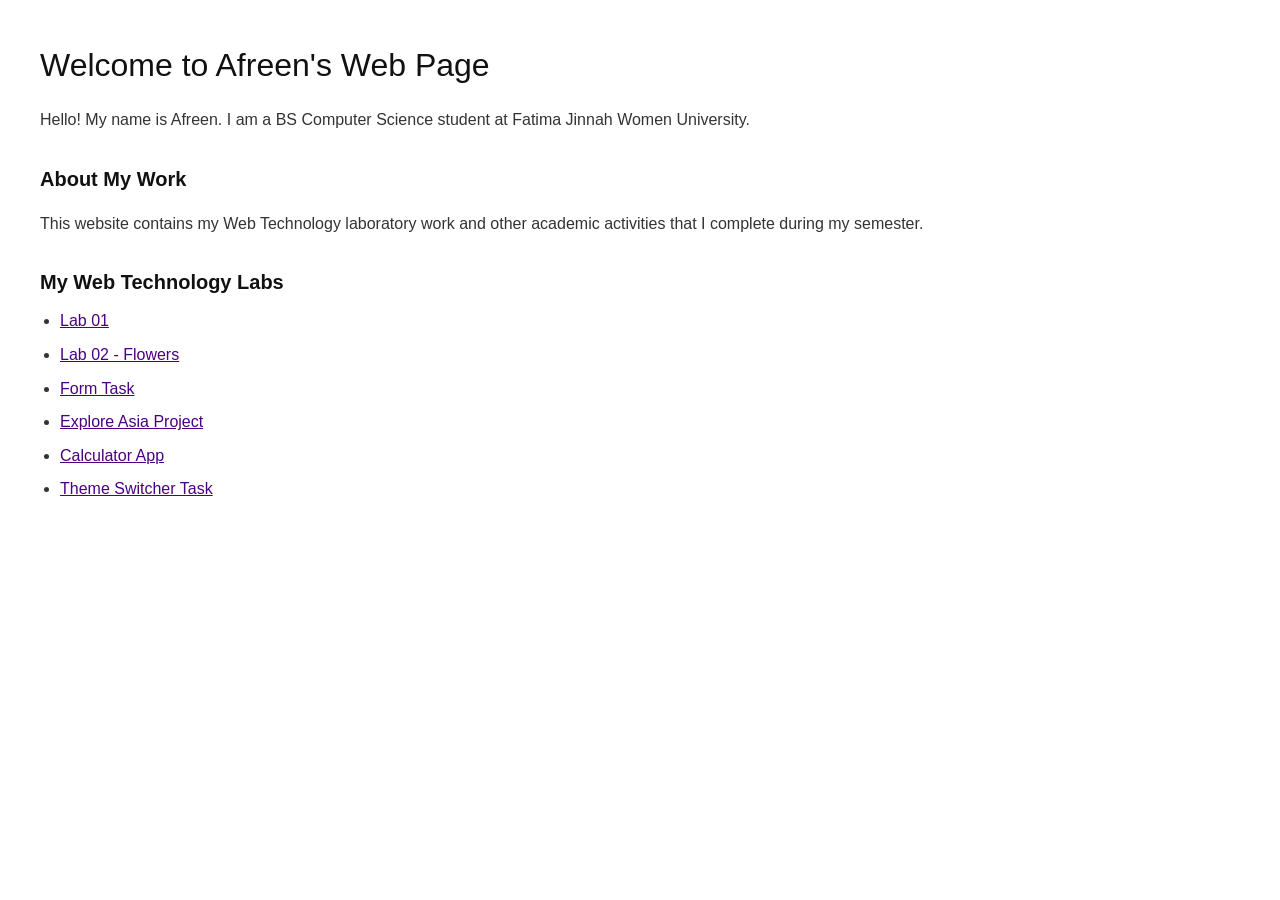
<file: index.html>
<!DOCTYPE html>
<html lang="en">
<head>
  <meta charset="UTF-8">
  <meta name="viewport" content="width=device-width, initial-scale=1.0">
  <title>Welcome to Afreen's Web Page</title>
  <style>
    body {
      font-family: Arial, sans-serif;
      margin: 40px;
      line-height: 1.6;
      color: #333333;
      background-color: #ffffff;
    }

    /* Top Heading: Simple & Thin */
    h1 {
      font-weight: 300;
      font-size: 32px;
      color: #111111;
      margin-bottom: 15px;
    }

    /* Section Headings */
    h2 {
      font-weight: bold;
      font-size: 20px;
      color: #111111;
      margin-top: 30px;
      margin-bottom: 10px;
    }

    p {
      margin-bottom: 15px;
      font-size: 16px;
    }

    /* Simple Unordered List */
    ul {
      list-style-type: disc;
      padding-left: 20px;
      margin-top: 10px;
    }

    li {
      margin-bottom: 8px;
    }

    a {
      color: #4b0082;
      text-decoration: underline;
    }

    a:hover {
      color: #0056b3;
    }
  </style>
</head>
<body>

  <h1>Welcome to Afreen's Web Page</h1>
  <p>Hello! My name is Afreen. I am a BS Computer Science student at Fatima Jinnah Women University.</p>

  <h2>About My Work</h2>
  <p>This website contains my Web Technology laboratory work and other academic activities that I complete during my semester.</p>


  <h2>My Web Technology Labs</h2>
  <ul>
    <li><a href="lab01.html">Lab 01</a></li>
    <li><a href="Lab02/index.html">Lab 02 - Flowers</a></li>
    <li><a href="formtask/index.html">Form Task</a></li>
    <li><a href="WorldMapProject/index.html">Explore Asia Project</a></li>
    <li><a href="calculatirapp/index.html">Calculator App</a></li>
    <li><a href="ThemeTask/index.html">Theme Switcher Task</a></li>
  </ul>

</body>
</html>
</file>
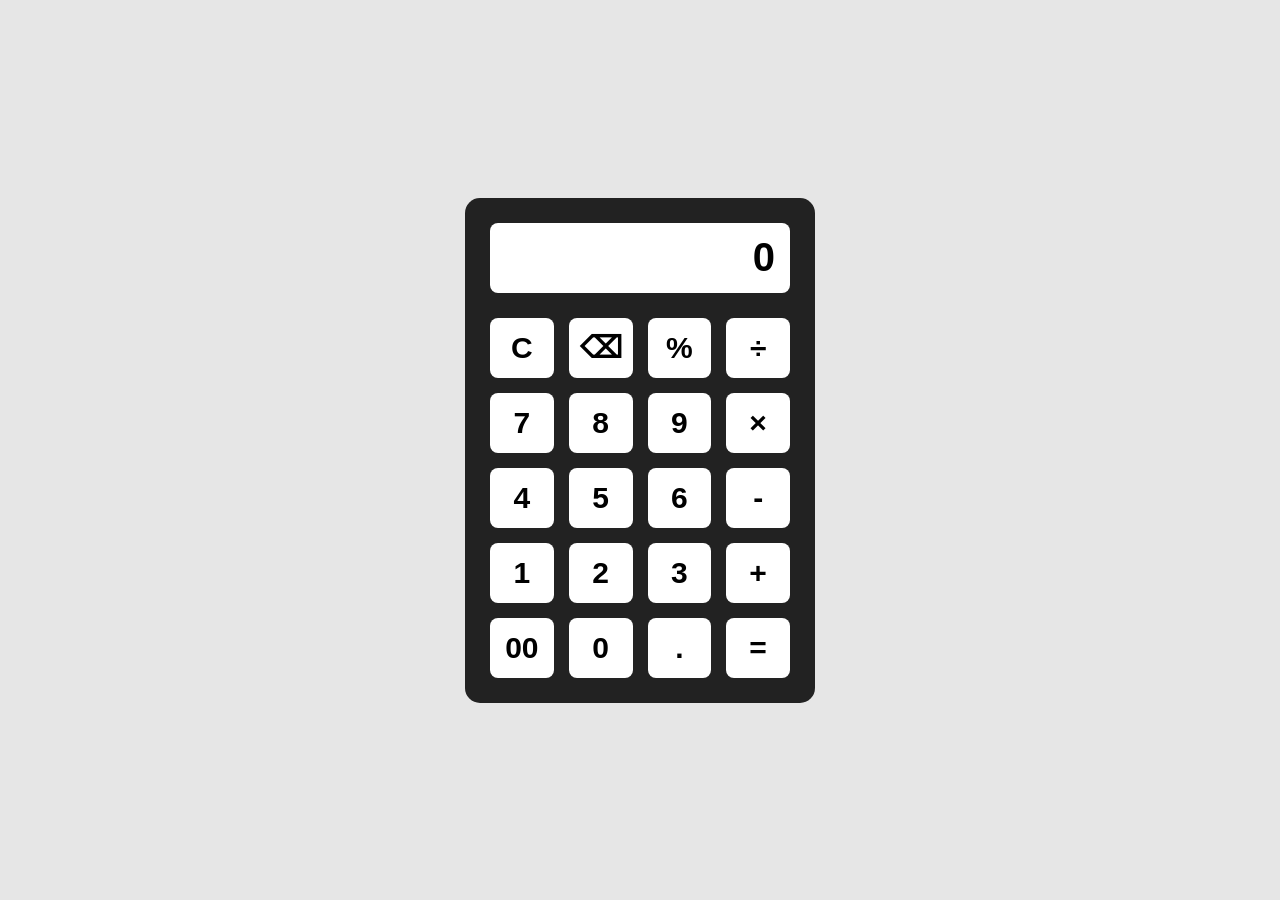
<file: calculatorapp/index.html>
<!DOCTYPE html>
<html lang="en">
<head>
    <meta charset="UTF-8">
    <meta name="viewport" content="width=device-width, initial-scale=1.0">
    <title>Simple Calculator</title>
    <style>
        body {
          background: #e6e6e6;
          display: flex;
          justify-content: center;
          align-items: center;
          height: 100vh;
          margin: 0;
          font-family: Arial, sans-serif;
        }

        .calculator {
          background: #222;
          padding: 25px;
          border-radius: 15px;
          width: 300px;
        }

        #display {
          width: 100%;
          height: 70px;
          font-size: 40px;
          font-weight: bold;
          text-align: right;
          padding: 10px 15px;
          margin-bottom: 25px;
          border: none;
          border-radius: 8px;
          background: white;
          color: black;
          box-sizing: border-box;
        }

        .buttons {
          display: grid;
          grid-template-columns: repeat(4, 1fr);
          gap: 15px;
        }

        button {
          height: 60px;
          font-size: 30px;
          font-weight: bold;
          border: none;
          border-radius: 8px;
          background: white;
          color: black;
          cursor: pointer;
        }

        button:hover {
          background: #cccccc;
        }

        .wide {
          grid-column: span 2;
        }
    </style>
</head>
<body>

    <div class="calculator">
        <!-- Display -->
        <input type="text" id="display" value="0" readonly>

        <!-- Buttons Grid -->
        <div class="buttons">
            <button onclick="clearDisplay()">C</button>
            <button onclick="deleteLast()">⌫</button>
            <button onclick="press('%')">%</button>
            <button onclick="press('/')">÷</button>

            <button onclick="press('7')">7</button>
            <button onclick="press('8')">8</button>
            <button onclick="press('9')">9</button>
            <button onclick="press('*')">×</button>

            <button onclick="press('4')">4</button>
            <button onclick="press('5')">5</button>
            <button onclick="press('6')">6</button>
            <button onclick="press('-')">-</button>

            <button onclick="press('1')">1</button>
            <button onclick="press('2')">2</button>
            <button onclick="press('3')">3</button>
            <button onclick="press('+')">+</button>

            <button onclick="press('00')">00</button>
            <button onclick="press('0')">0</button>
            <button onclick="press('.')">.</button>
            <button onclick="calculate()">=</button>
        </div>
    </div>

    <script>
        var display = document.getElementById("display");

        function press(value) {
          if (display.value === "0" || display.value === "Error") {
            display.value = "";
          }
          display.value = display.value + value;
        }

        function clearDisplay() {
          display.value = "0";
        }

        function deleteLast() {
          display.value = display.value.slice(0, -1);
          if (display.value === "") {
            display.value = "0";
          }
        }

        function calculate() {
          try {
            var answer = eval(display.value);
            display.value = Math.round(answer * 1000000) / 1000000;
          } catch (error) {
            display.value = "Error";
          }
        }
    </script>
</body>
</html>
</file>
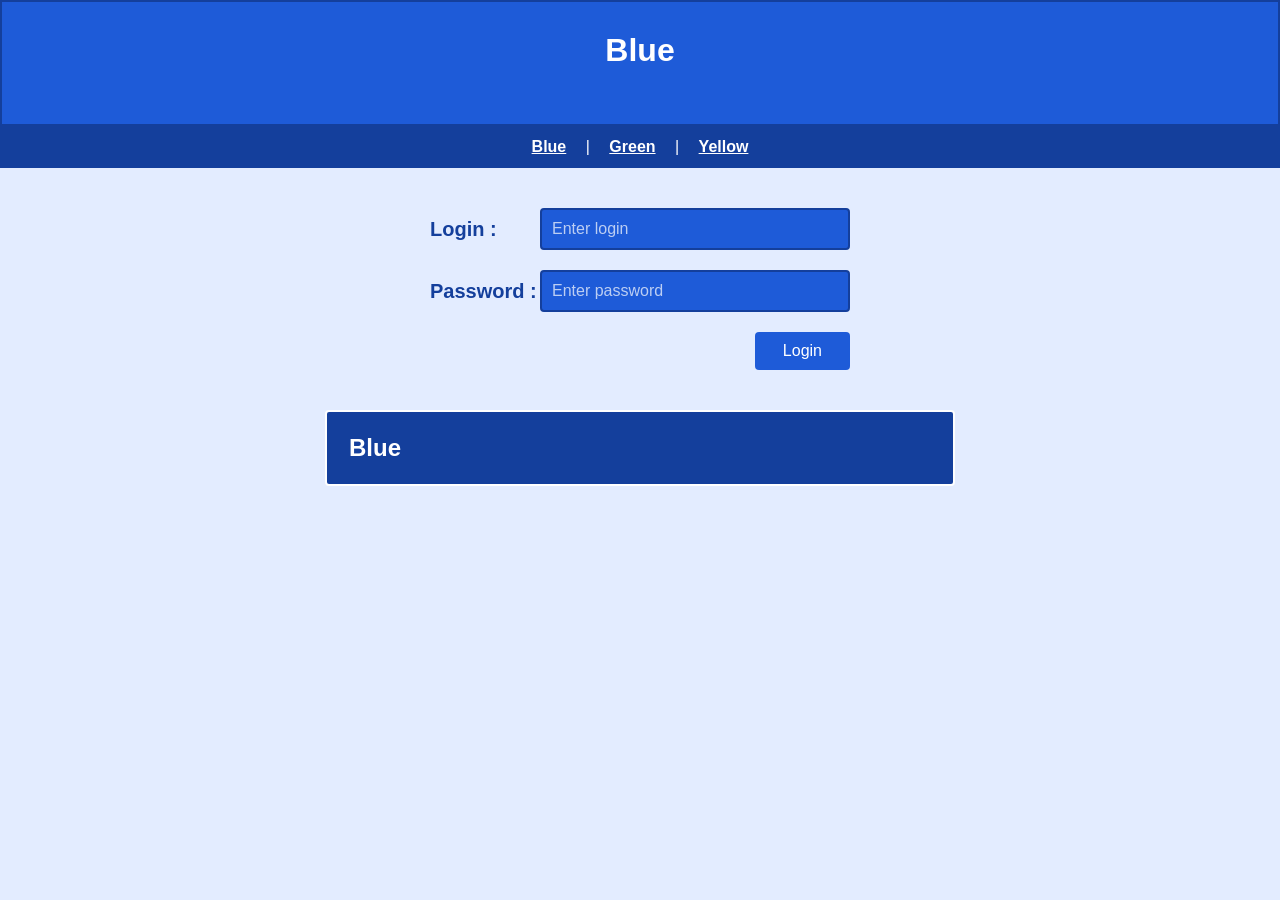
<file: ThemeTask/index.html>
<!DOCTYPE html>
<html lang="en">
<head>
  <meta charset="UTF-8">
  <title>Dynamic Theme & Login Task</title>
  <link rel="stylesheet" href="style.css">
</head>
<body>

  <!-- Header -->
  <div class="header">
    <h1 id="themeName">Blue</h1>
  </div>

  <!-- Navbar -->
  <div class="navbar">
    <a href="#" data-theme="blue">Blue</a> | 
    <a href="#" data-theme="green">Green</a> | 
    <a href="#" data-theme="yellow">Yellow</a>
  </div>

  <!-- Login Form Area -->
  <div class="form-area">
    <div class="row">
      <label for="username">Login :</label>
      <input type="text" id="username" placeholder="Enter login">
    </div>

    <div class="row">
      <label for="password">Password :</label>
      <input type="password" id="password" placeholder="Enter password">
    </div>

    <div class="row action">
      <span id="errorMsg"></span>
      <button id="loginBtn">Login</button>
    </div>
  </div>

  <!-- Result Box -->
  <div id="resultBox" class="result-box">
    Blue
  </div>

  <script src="script.js"></script>
</body>
</html>
</file>
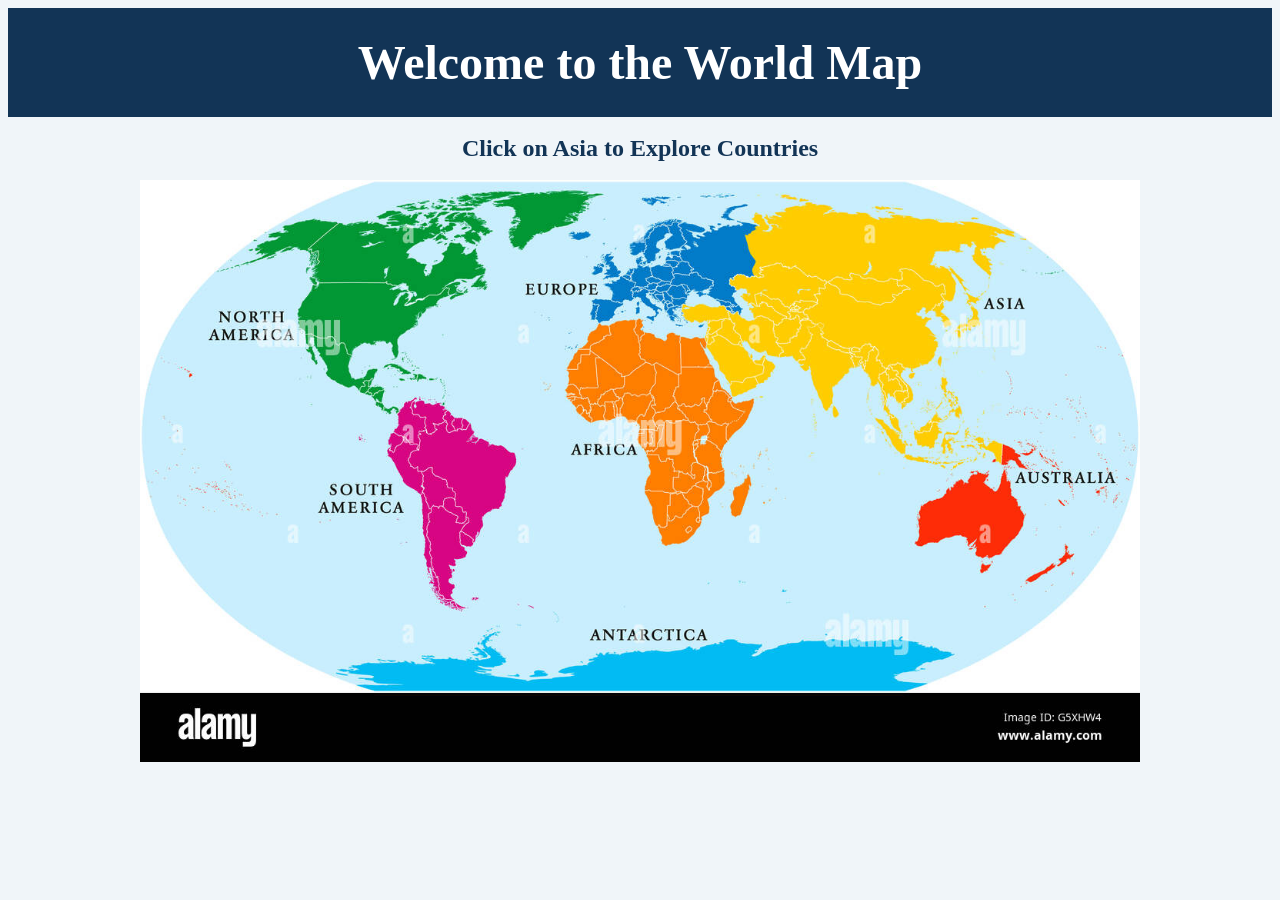
<file: WorldMapProject/index.html>
<!DOCTYPE html>
<html>
<head>
    <title>World Map</title>
</head>

<body bgcolor="#F0F5F9">

    <table width="100%" bgcolor="#123456" cellpadding="25">
        <tr>
            <td align="center">
                <font color="white" size="7">
                    <b>Welcome to the World Map</b>
                </font>
            </td>
        </tr>
    </table>

    <br>

    <center>
        <font color="#123456" size="5">
            <b>Click on Asia to Explore Countries</b>
        </font>

        <br><br>

        <img src="images/world-map.jpg"
             alt="World Map"
             width="1000"
             usemap="#worldmap">

        <map name="worldmap">

            <area shape="rect"
                  coords="550,50,950,400"
                  href="asia.html"
                  alt="Asia"
                  title="Click to Explore Asia">

        </map>

    </center>

</body>
</html>
</file>
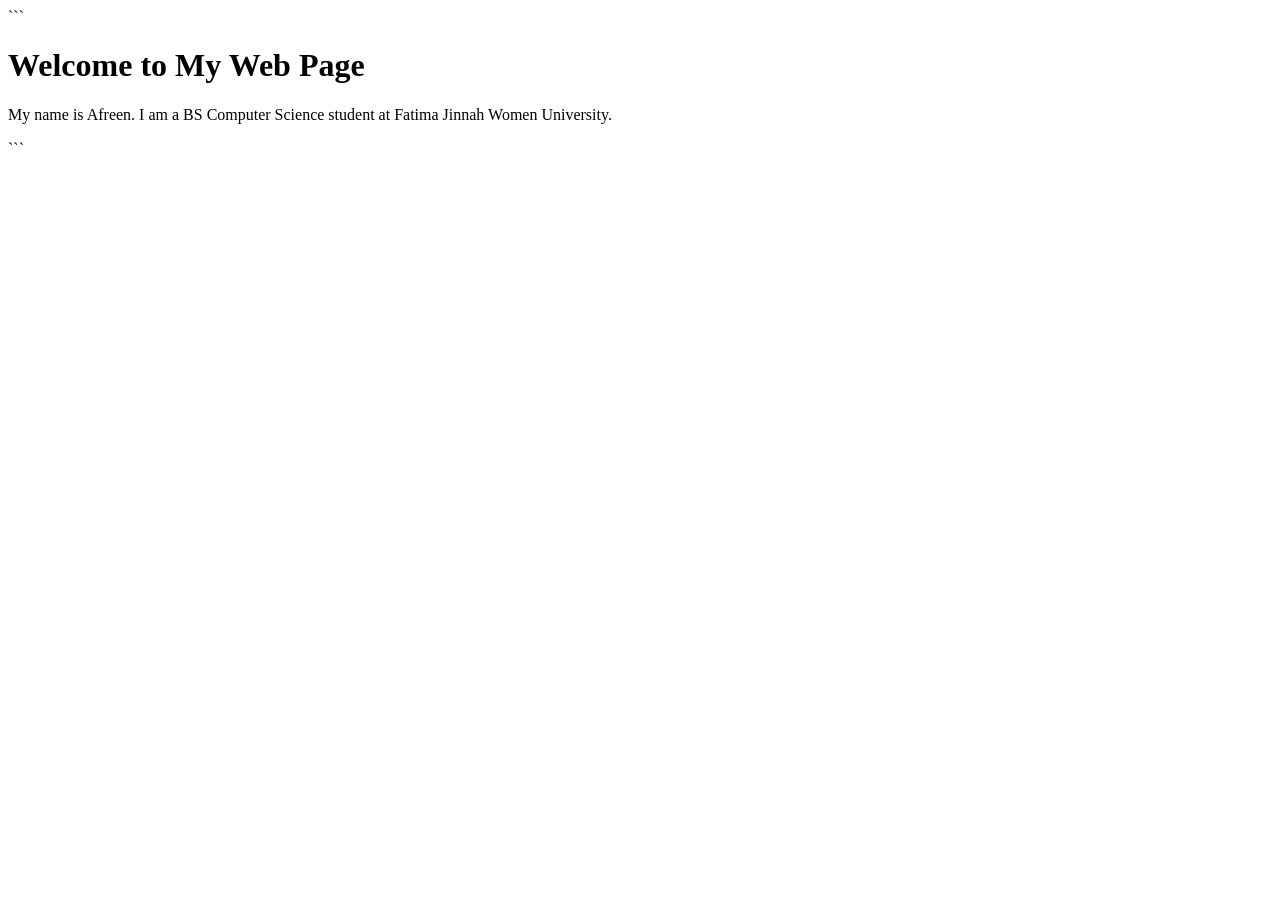
<file: lab01.html>
<!DOCTYPE html>

<html>
<head>
    <title>My First HTML Page</title>
</head>

<body>

```
<h1>Welcome to My Web Page</h1>

<p>
    My name is Afreen. I am a BS Computer Science student
    at Fatima Jinnah Women University.
</p>
```

</body>
</html>
</file>
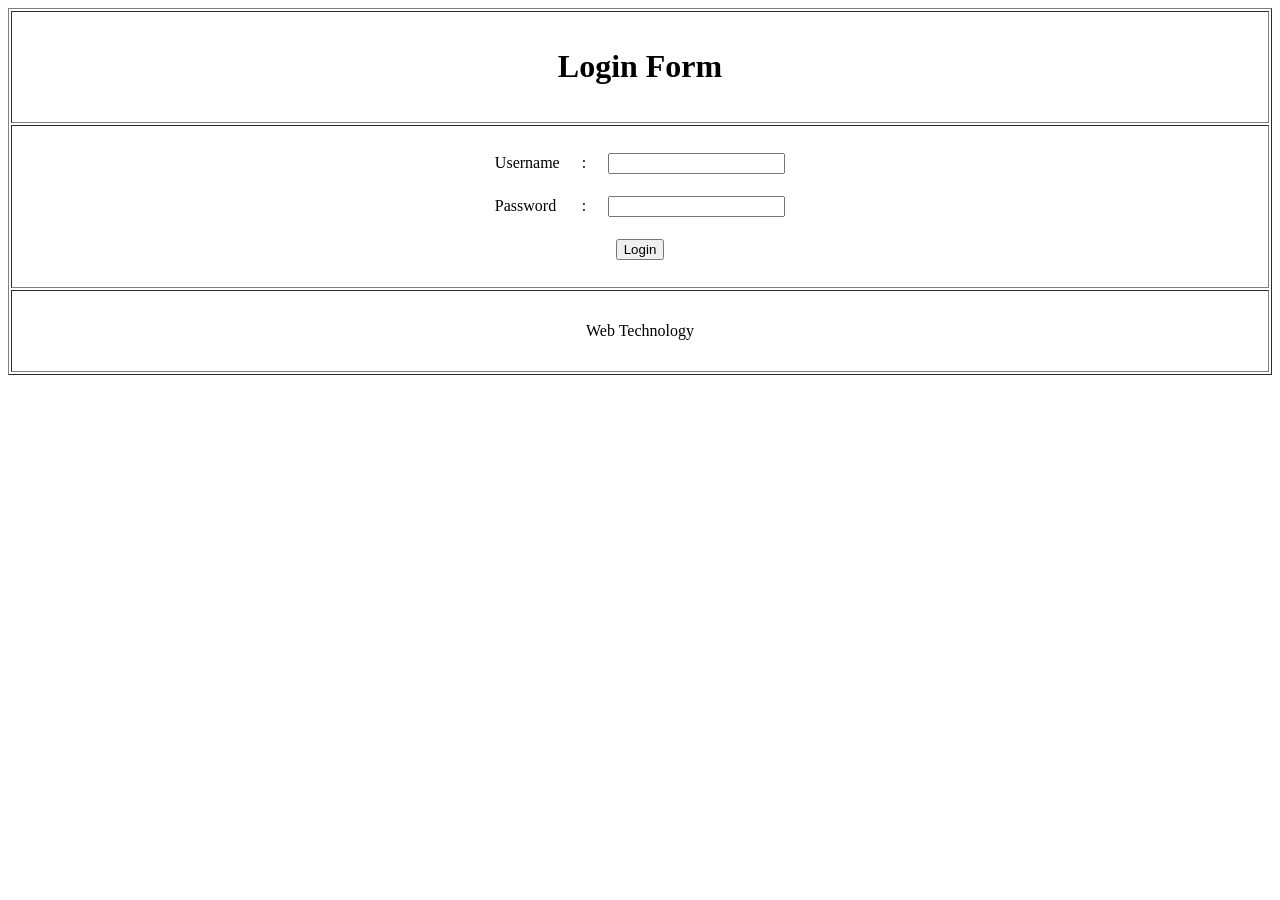
<file: formtask/first.html>
<!DOCTYPE html>
<html>

<head>

    <title>Login Page</title>

</head>

<body>

<table border="1" width="100%" cellpadding="15">

    <!-- Header -->

    <tr>
        <td align="center">

            <h1>Login Form</h1>

        </td>
    </tr>


    <!-- Body -->

    <tr>
        <td>

            <form action="second.html">

                <table align="center" cellpadding="10">

                    <tr>

                        <td>Username</td>

                        <td>:</td>

                        <td>
                            <input type="text" name="username">
                        </td>

                    </tr>


                    <tr>

                        <td>Password</td>

                        <td>:</td>

                        <td>
                            <input type="password" name="password">
                        </td>

                    </tr>


                    <tr>

                        <td colspan="3" align="center">

                            <input type="submit" value="Login">

                        </td>

                    </tr>

                </table>

            </form>

        </td>
    </tr>


    <!-- Footer -->

    <tr>
        <td align="center">

            <p>Web Technology</p>

        </td>
    </tr>

</table>

</body>

</html>
</file>
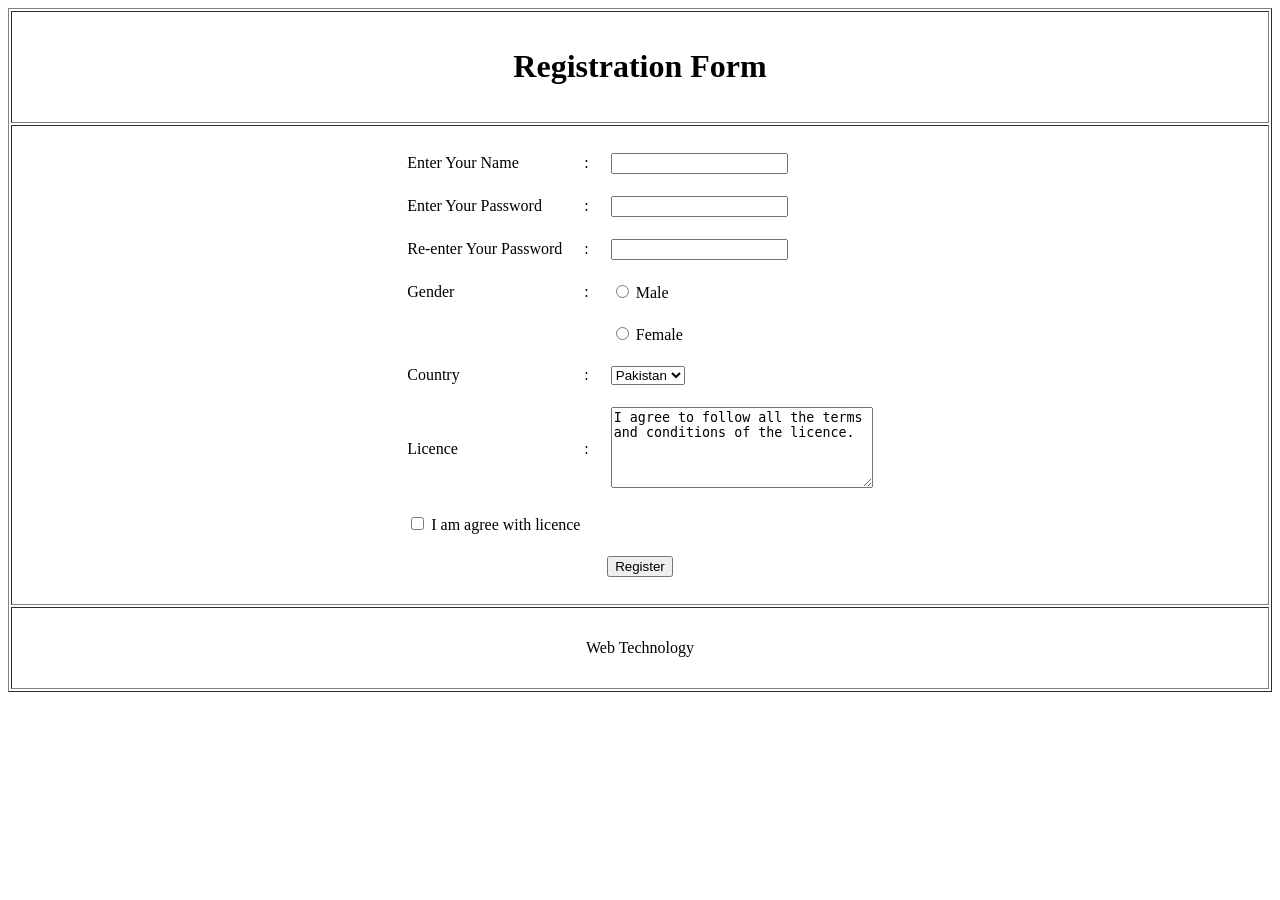
<file: formtask/second.html>
<!DOCTYPE html>
<html>

<head>

    <title>Registration Page</title>

</head>

<body>

<table border="1" width="100%" cellpadding="15">

    <!-- Header -->

    <tr>
        <td align="center">

            <h1>Registration Form</h1>

        </td>
    </tr>


    <!-- Body -->

    <tr>
        <td>

            <form action="third.html">

                <table align="center" cellpadding="10">

                    <tr>

                        <td>Enter Your Name</td>

                        <td>:</td>

                        <td>
                            <input type="text" name="name">
                        </td>

                    </tr>


                    <tr>

                        <td>Enter Your Password</td>

                        <td>:</td>

                        <td>
                            <input type="password" name="password">
                        </td>

                    </tr>


                    <tr>

                        <td>Re-enter Your Password</td>

                        <td>:</td>

                        <td>
                            <input type="password" name="repassword">
                        </td>

                    </tr>


                    <tr>

                        <td>Gender</td>

                        <td>:</td>

                        <td>

                            <input type="radio" name="gender" value="male">

                            Male

                        </td>

                    </tr>


                    <tr>

                        <td></td>

                        <td></td>

                        <td>

                            <input type="radio" name="gender" value="female">

                            Female

                        </td>

                    </tr>


                    <tr>

                        <td>Country</td>

                        <td>:</td>

                        <td>

                            <select name="country">

                                <option>Pakistan</option>

                                <option>India</option>

                                <option>China</option>

                            </select>

                        </td>

                    </tr>


                    <tr>

                        <td>Licence</td>

                        <td>:</td>

                        <td>

                            <textarea rows="5" cols="30">I agree to follow all the terms and conditions of the licence.</textarea>

                        </td>

                    </tr>


                    <tr>

                        <td colspan="3">

                            <input type="checkbox" name="agree">

                            I am agree with licence

                        </td>

                    </tr>


                    <tr>

                        <td colspan="3" align="center">

                            <input type="submit" value="Register">

                        </td>

                    </tr>

                </table>

            </form>

        </td>
    </tr>


    <!-- Footer -->

    <tr>
        <td align="center">

            <p>Web Technology</p>

        </td>
    </tr>

</table>

</body>

</html>
</file>
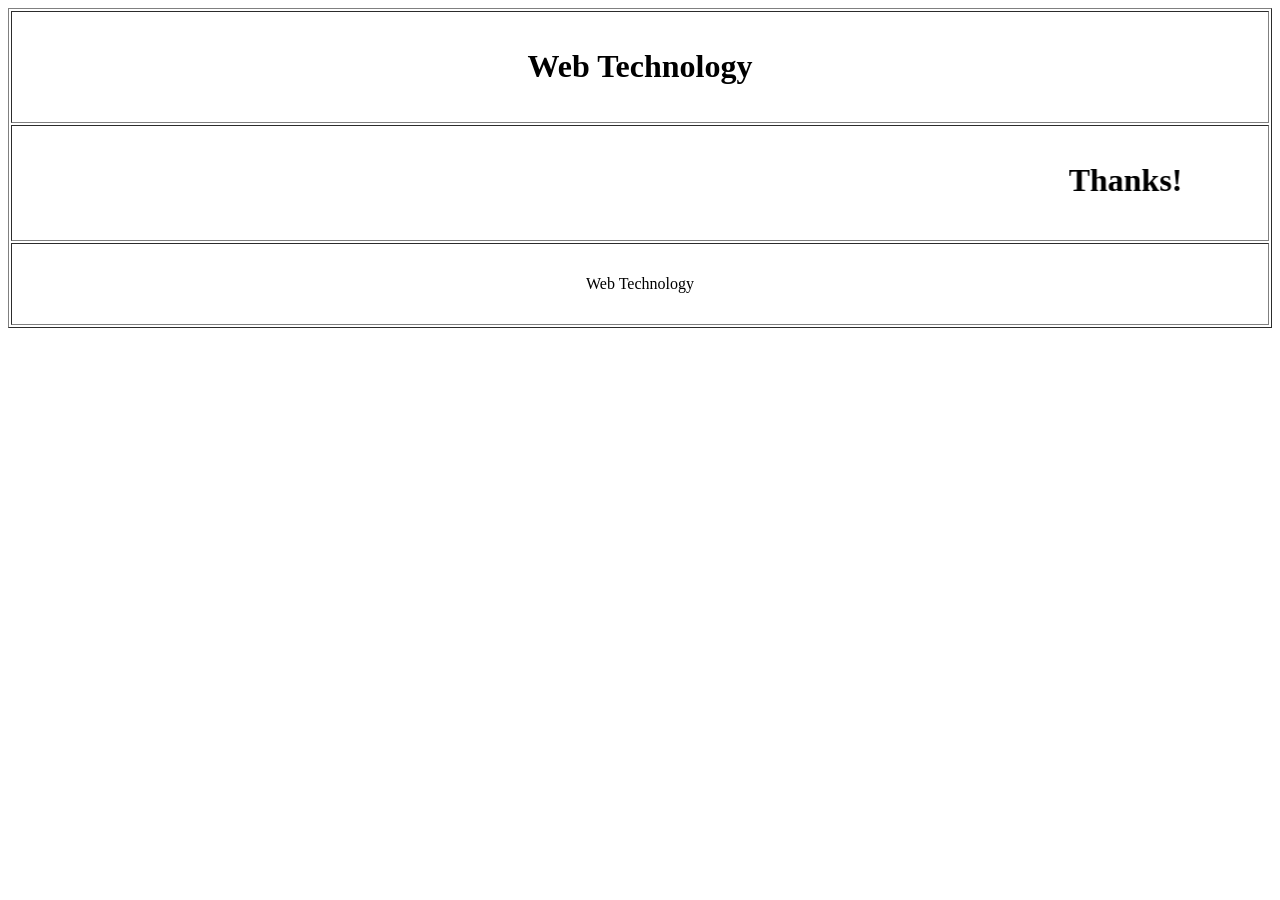
<file: formtask/third.html>
<!DOCTYPE html>
<html>

<head>

    <title>Thanks</title>

</head>

<body>

<table border="1" width="100%" cellpadding="15">

    <!-- Header -->

    <tr>
        <td align="center">

            <h1>Web Technology</h1>

        </td>
    </tr>


    <!-- Body -->

    <tr>
        <td align="center">

            <marquee behavior="alternate">

                <h1>Thanks!</h1>

            </marquee>

        </td>
    </tr>


    <!-- Footer -->

    <tr>
        <td align="center">

            <p>Web Technology</p>

        </td>
    </tr>

</table>

</body>

</html>
</file>
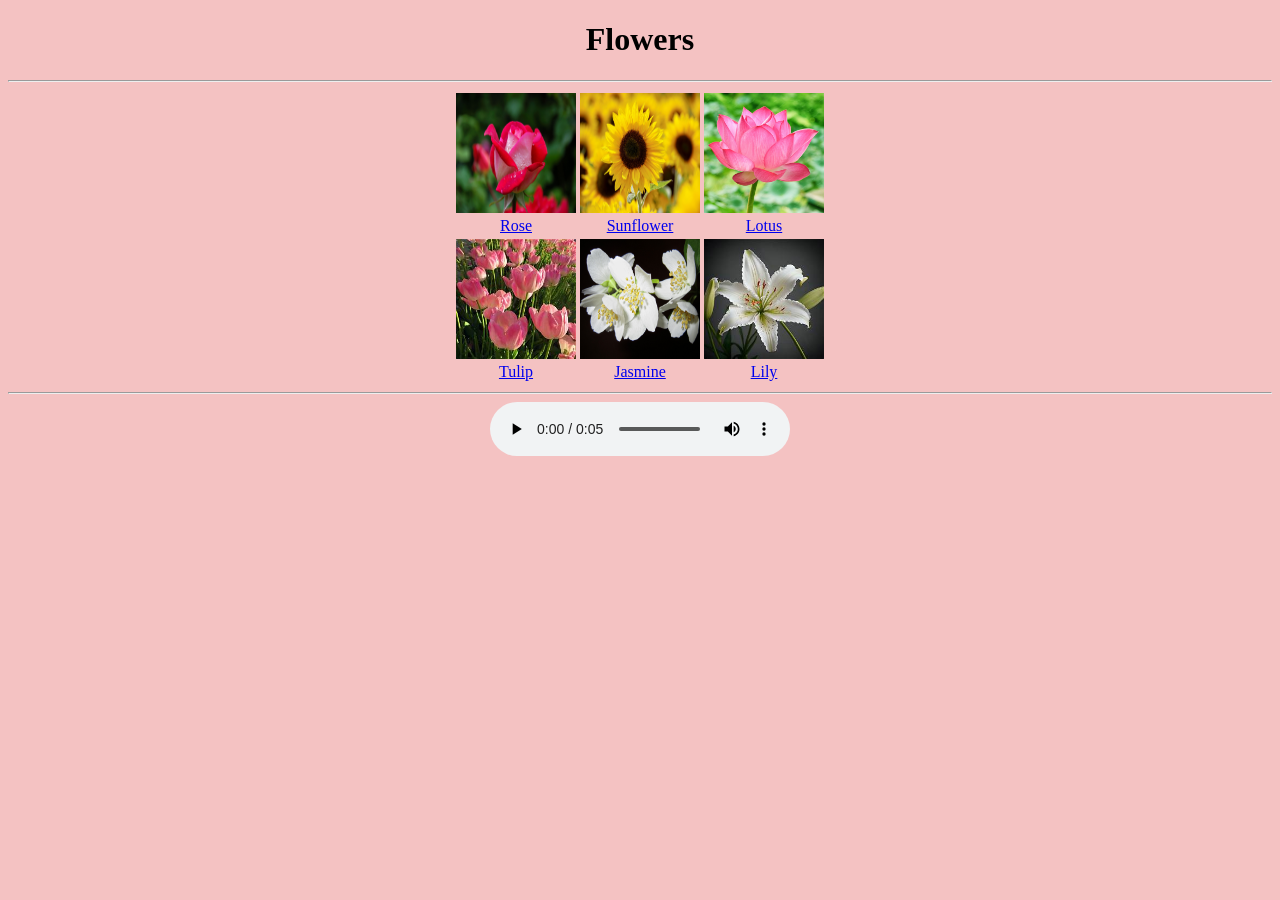
<file: Lab02/flowers.html>
<!DOCTYPE html>
<html>

<head>
<title>Flowers</title>
</head>

<body bgcolor="#F4C2C2">

<h1 align="center">Flowers</h1>

<hr>

<table align="center">

<tr>

<td align="center">
<a href="rose.jpg">
<img src="rose.jpg" height="120" width="120">
</a>
<br>
<a href="rose.jpg">Rose</a>
</td>

<td align="center">
<a href="sunflower.jpg">
<img src="sunflower.jpg" height="120" width="120">
</a>
<br>
<a href="sunflower.jpg">Sunflower</a>
</td>

<td align="center">
<a href="lotus.jpg">
<img src="lotus.jpg" height="120" width="120">
</a>
<br>
<a href="lotus.jpg">Lotus</a>
</td>

</tr>

<tr>

<td align="center">
<a href="tulip.jpg">
<img src="tulip.jpg" height="120" width="120">
</a>
<br>
<a href="tulip.jpg">Tulip</a>
</td>

<td align="center">
<a href="jasmine.jpg">
<img src="jasmine.jpg" height="120" width="120">
</a>
<br>
<a href="jasmine.jpg">Jasmine</a>
</td>

<td align="center">
<a href="lily.jpg">
<img src="lily.jpg" height="120" width="120">
</a>
<br>
<a href="lily.jpg">Lily</a>
</td>

</tr>

</table>

<hr>

<center>

<audio controls autoplay>
<source src="sound.mp3" type="audio/mpeg">
</audio>

</center>

</body>
</html>
</file>
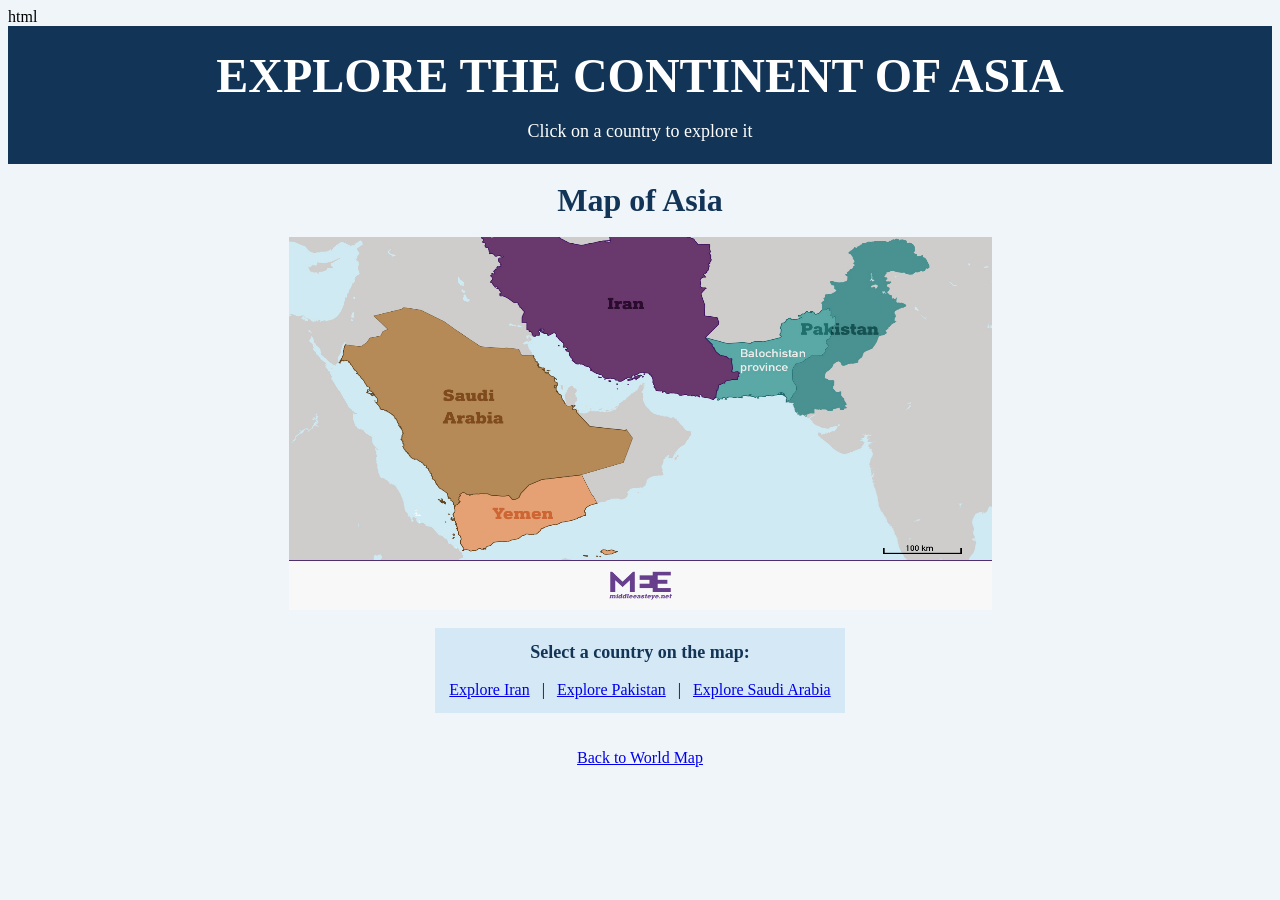
<file: WorldMapProject/asia.html>
html
<!DOCTYPE html>
<html>

<head>
    <title>Explore Asia</title>
</head>

<body bgcolor="#F0F5F9">

    <!-- Page Heading -->
    <table width="100%" bgcolor="#123456" cellpadding="20">
        <tr>
            <td align="center">

                <font color="white" size="7">
                    <b>EXPLORE THE CONTINENT OF ASIA</b>
                </font>

                <br><br>

                <font color="white" size="4">
                    Click on a country to explore it
                </font>

            </td>
        </tr>
    </table>

    <br>

    <center>

        <font color="#123456" size="6">
            <b>Map of Asia</b>
        </font>

        <br><br>

        <!-- Clickable Map -->
        <img src="images/asia-map.jpg"
             alt="Map of Asia"
             width="703"
             height="373"
             usemap="#asiamap">

        <map name="asiamap">

            <!-- Iran -->
            <area shape="poly"
                  coords="190,0,405,0,415,95,385,145,350,185,300,165,250,150,220,110,195,70"
                  href="iran.html"
                  alt="Iran"
                  title="Explore Iran">

            <!-- Pakistan -->
            <area shape="poly"
                  coords="430,35,480,15,540,0,590,15,570,65,550,100,520,140,485,180,450,165,425,130"
                  href="pakistan.html"
                  alt="Pakistan"
                  title="Explore Pakistan">

            <!-- Saudi Arabia -->
            <area shape="poly"
                  coords="50,140,80,95,125,80,180,115,240,125,260,170,300,230,285,260,220,280,165,305,125,275,100,230,80,185"
                  href="saudi-arabia.html"
                  alt="Saudi Arabia"
                  title="Explore Saudi Arabia">

        </map>

        <br><br>

        <table bgcolor="#D5E8F6" cellpadding="12">
            <tr>
                <td align="center">
                    <font color="#123456" size="4">
                        <b>Select a country on the map:</b>
                    </font>
                    <br><br>

                    <a href="iran.html">Explore Iran</a>
                    &nbsp; | &nbsp;

                    <a href="pakistan.html">Explore Pakistan</a>
                    &nbsp; | &nbsp;

                    <a href="saudi-arabia.html">Explore Saudi Arabia</a>
                </td>
            </tr>
        </table>

        <br><br>

        <a href="index.html">Back to World Map</a>

    </center>

</body>
</html>
</file>
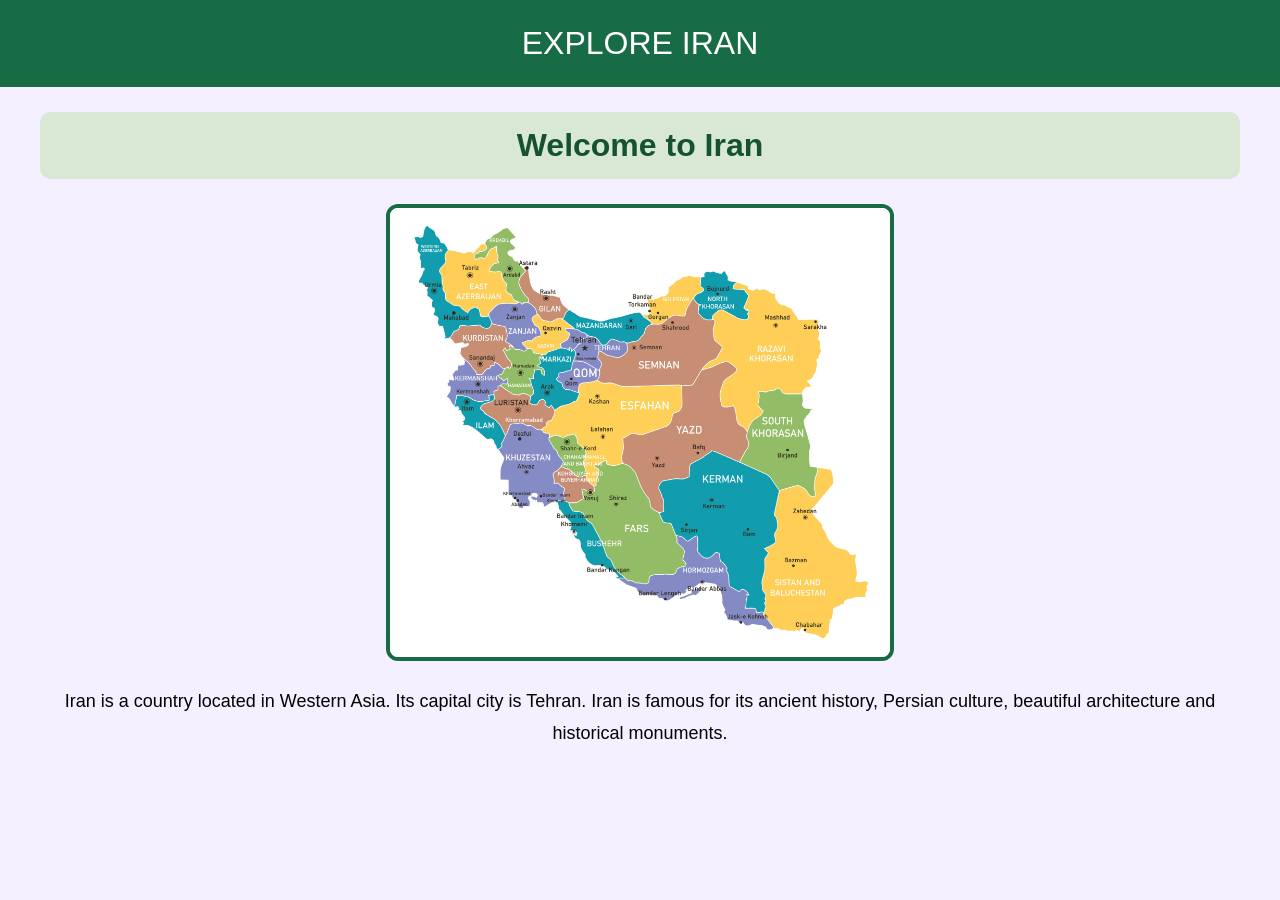
<file: WorldMapProject/iran.html>
<!DOCTYPE html>
<html>
<head>
    <title>Explore Iran</title>

    <style>
        body {
            background-color: #F5F0FF;
            font-family: Arial, sans-serif;
            margin: 0;
            text-align: center;
        }

        .header {
            background-color: #176B45;
            color: white;
            padding: 25px;
            font-size: 32px;
        }

        .heading {
            background-color: #D8E8D5;
            color: #14532D;
            padding: 15px;
            margin: 25px 40px;
            border-radius: 10px;
        }

        .iran-picture {
            width: 500px;
            max-width: 90%;
            height: auto;
            border: 4px solid #176B45;
            border-radius: 12px;
        }

        p {
            font-size: 18px;
            line-height: 1.8;
            margin: 20px 40px;
        }

        ul {
            display: inline-block;
            text-align: left;
            font-size: 18px;
            line-height: 2;
        }

        .links {
            background-color: #176B45;
            padding: 20px;
            margin-top: 30px;
        }

        .links a {
            color: white;
            background-color: #B8860B;
            padding: 12px 18px;
            margin: 8px;
            border-radius: 6px;
            display: inline-block;
            text-decoration: none;
            font-weight: bold;
        }

        .links a:hover {
            background-color: #F5F0FF;
            color: #176B45;
        }

        footer {
            background-color: #D8E8D5;
            color: #14532D;
            padding: 15px;
            margin-top: 25px;
        }
    </style>
</head>

<body>

    <div class="header">
        EXPLORE IRAN
    </div>

    <h1 class="heading">Welcome to Iran</h1>

    <img class="iran-picture"
         src="images/iran-map.jpg"
         alt="Map of Iran">

    

    <p>
        Iran is a country located in Western Asia.
        Its capital city is Tehran.
        Iran is famous for its ancient history,
        Persian culture, beautiful architecture
        and historical monuments.
    </p>


</body>
</html>
</file>
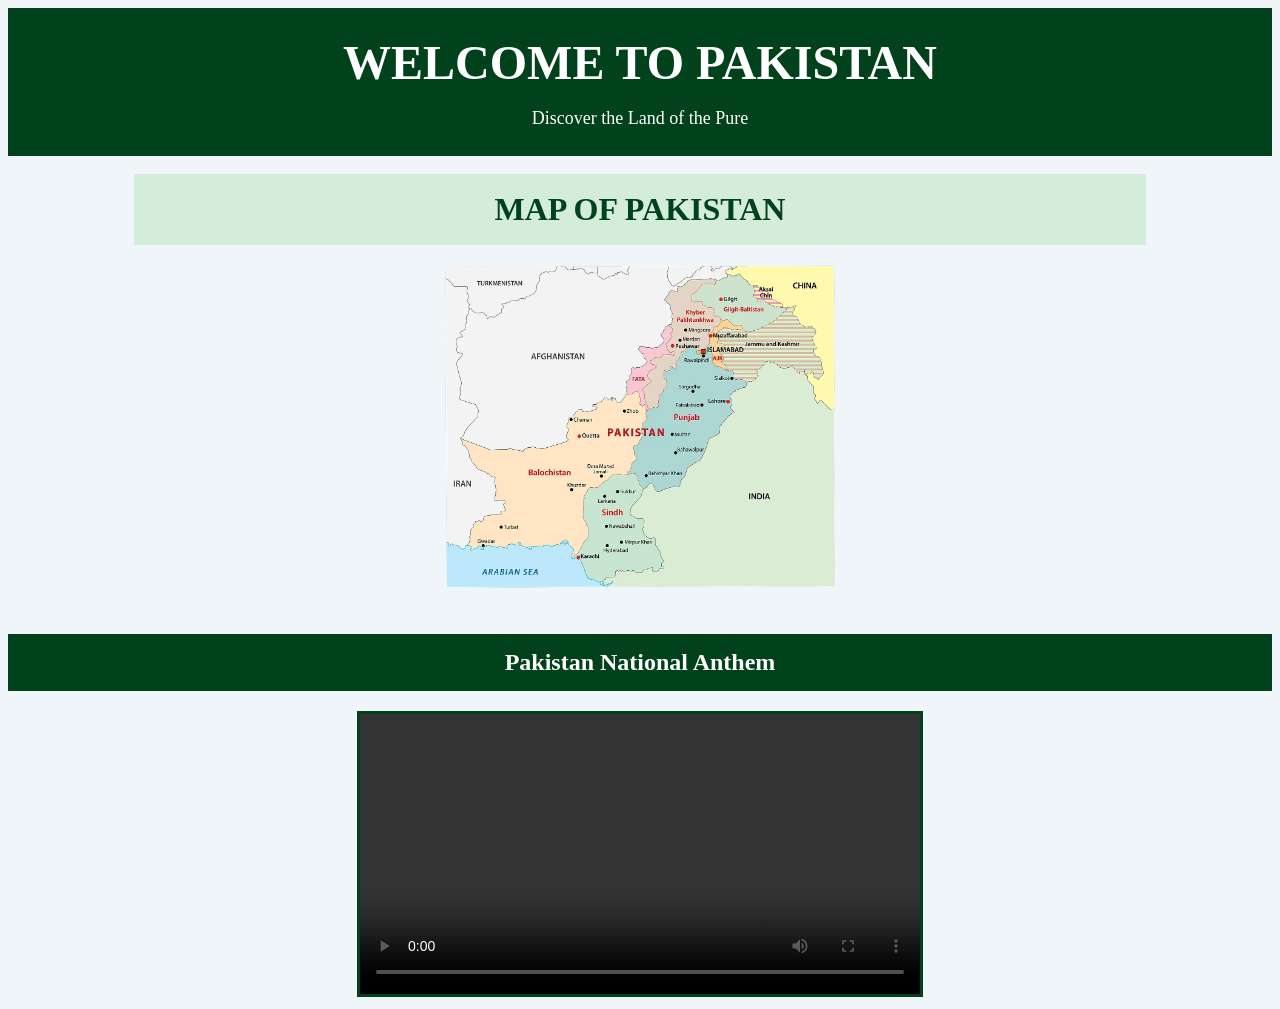
<file: WorldMapProject/pakistan.html>
<!DOCTYPE html>
<html>
<head>
    <title>Discover Pakistan</title>
</head>

<body bgcolor="#F0F5F9">

    <table width="100%" bgcolor="#01411C" cellpadding="25">
        <tr>
            <td align="center">
                <font color="white" size="7">
                    <b>WELCOME TO PAKISTAN</b>
                </font>
                <br><br>
                <font color="white" size="4">
                    Discover the Land of the Pure
                </font>
            </td>
        </tr>
    </table>

    <br>

    <center>

        <table width="80%" bgcolor="#D4EDDA" cellpadding="15">
            <tr>
                <td align="center">
                    <font color="#01411C" size="6">
                        <b>MAP OF PAKISTAN</b>
                    </font>
                </td>
            </tr>
        </table>

        <br>

        <img src="images/pakistan-map.jpg"
             alt="Map of Pakistan"
             width="400">

        <br><br>

        
<h2 style="background-color:#01411C; color:white; padding:15px;">
    Pakistan National Anthem
</h2>

<video width="560" controls
       style="max-width:95%; border:3px solid #01411C;">
    <source src="videos/anthem.mp4" type="video/mp4">
    Your browser does not support the video tag.
</video>
    </center>

</body>
</html>
</file>
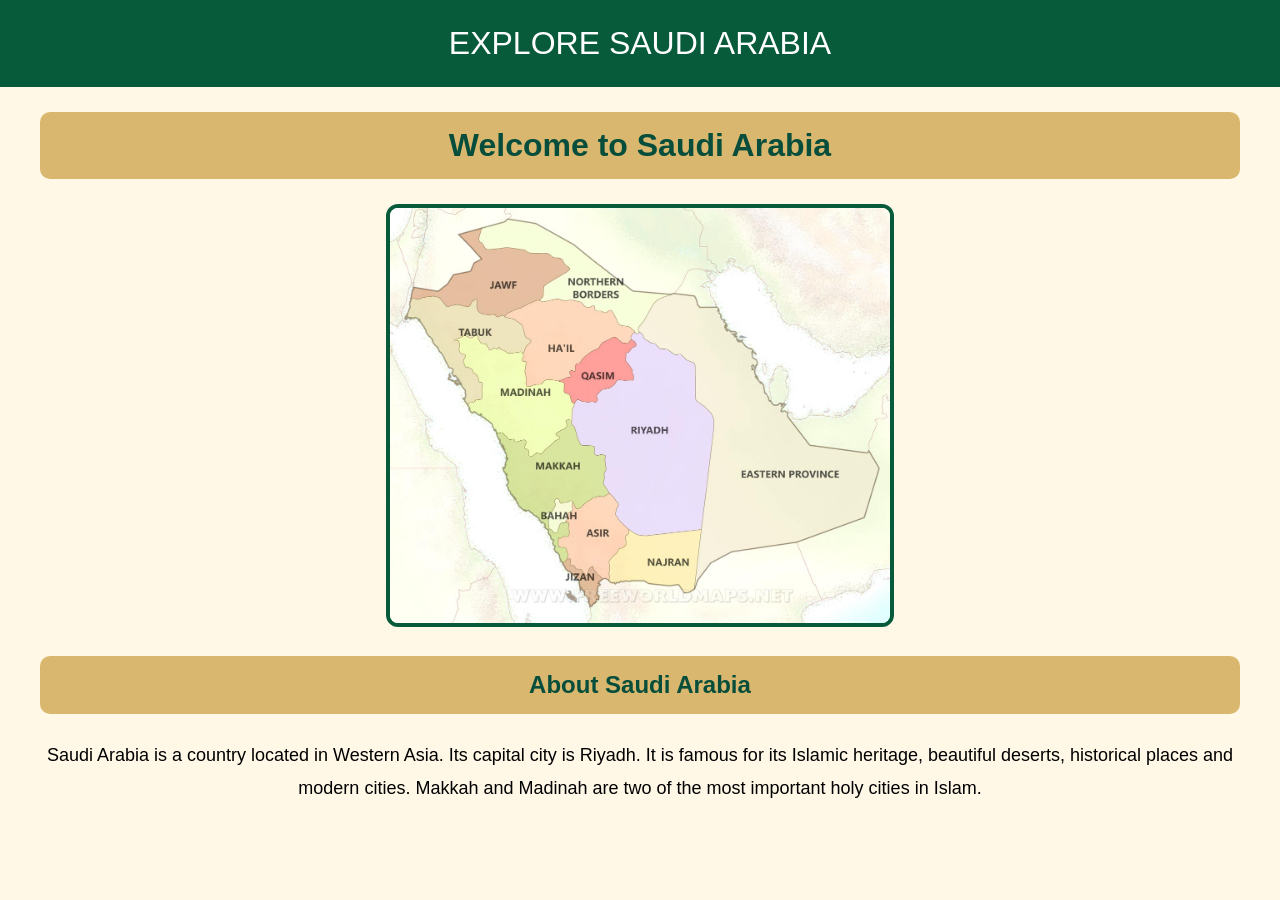
<file: WorldMapProject/saudia.html>
<!DOCTYPE html>
<html>
<head>
    <title>Explore Saudi Arabia</title>

    <style>
        body {
            background-color: #FFF8E7;
            font-family: Arial, sans-serif;
            margin: 0;
            text-align: center;
        }

        .header {
            background-color: #075B3B;
            color: white;
            padding: 25px;
            font-size: 32px;
        }

        .heading {
            background-color: #D9B76E;
            color: #064E3B;
            padding: 15px;
            margin: 25px 40px;
            border-radius: 10px;
        }

        .saudi-picture {
            width: 500px;
            max-width: 90%;
            height: auto;
            border: 4px solid #075B3B;
            border-radius: 12px;
        }

        p {
            font-size: 18px;
            line-height: 1.8;
            margin: 20px 40px;
        }

        ul {
            display: inline-block;
            text-align: left;
            font-size: 18px;
            line-height: 2;
        }

        .links {
            background-color: #075B3B;
            padding: 20px;
            margin-top: 30px;
        }

        .links a {
            color: white;
            background-color: #A67C20;
            padding: 12px 18px;
            margin: 8px;
            border-radius: 6px;
            display: inline-block;
            text-decoration: none;
            font-weight: bold;
        }

        .links a:hover {
            background-color: white;
            color: #075B3B;
        }

        footer {
            background-color: #D9B76E;
            color: #064E3B;
            padding: 15px;
            margin-top: 25px;
        }
    </style>
</head>

<body>

    <div class="header">
        EXPLORE SAUDI ARABIA
    </div>

    <h1 class="heading">Welcome to Saudi Arabia</h1>

    <img class="saudi-picture"
         src="images/saudiaarabia-map.jpg"
         alt="Map of Saudi Arabia">

    <h2 class="heading">About Saudi Arabia</h2>

    <p>
        Saudi Arabia is a country located in Western Asia.
        Its capital city is Riyadh.
        It is famous for its Islamic heritage,
        beautiful deserts, historical places and modern cities.
        Makkah and Madinah are two of the most important
        holy cities in Islam.
    </p>


    

</body>
</html>
</file>
<file: ThemeTask/style.css>
:root {
  --main: #1e5bd8;
  --dark: #143f9c;
  --light: #e3ecff;
}

* {
  box-sizing: border-box;
  font-family: Arial, sans-serif;
}

body {
  margin: 0;
  background: var(--light);
  transition: background 0.3s;
}

.header {
  background: var(--main);
  color: white;
  padding: 30px 30px 35px;
  text-align: center;
  border: 2px solid var(--dark);
  transition: background 0.3s;
}

.header h1 {
  margin: 0 0 20px;
}

.result-box {
  background: var(--dark);
  color: white;
  width: 630px;
  max-width: 95%;
  margin: 0 auto;
  padding: 22px;
  font-size: 24px;
  font-weight: bold;
  border-radius: 4px;
  border: 2px solid white;
  transition: background 0.3s;
}

.navbar {
  background: var(--dark);
  padding: 12px;
  text-align: center;
  color: white;
  transition: background 0.3s;
}

.navbar a {
  color: white;
  text-decoration: underline;
  margin: 0 15px;
  font-weight: bold;
}

.navbar a:hover {
  opacity: 0.7;
}

.form-area {
  width: 420px;
  max-width: 95%;
  margin: 40px auto;
}

.row {
  display: flex;
  align-items: center;
  margin-bottom: 20px;
}

.row label {
  width: 110px;
  font-size: 20px;
  color: var(--dark);
  font-weight: bold;
}

.row input {
  flex: 1;
  padding: 10px;
  border: 2px solid var(--dark);
  border-radius: 4px;
  outline: none;
  font-size: 16px;
  background: var(--main);
  color: white;
  transition: background 0.3s, border-color 0.3s, box-shadow 0.3s;
}

.row input::placeholder {
  color: white;
  opacity: 0.7;
}

.row input:focus {
  background: var(--dark);
  box-shadow: 0 0 6px var(--main);
}

.row.action {
  justify-content: flex-end;
  gap: 15px;
}

#errorMsg {
  color: red;
  font-weight: bold;
}

button {
  background: var(--main);
  color: white;
  border: none;
  padding: 10px 28px;
  font-size: 16px;
  border-radius: 4px;
  cursor: pointer;
  transition: background 0.3s;
}

button:hover {
  background: var(--dark);
}
</file>
